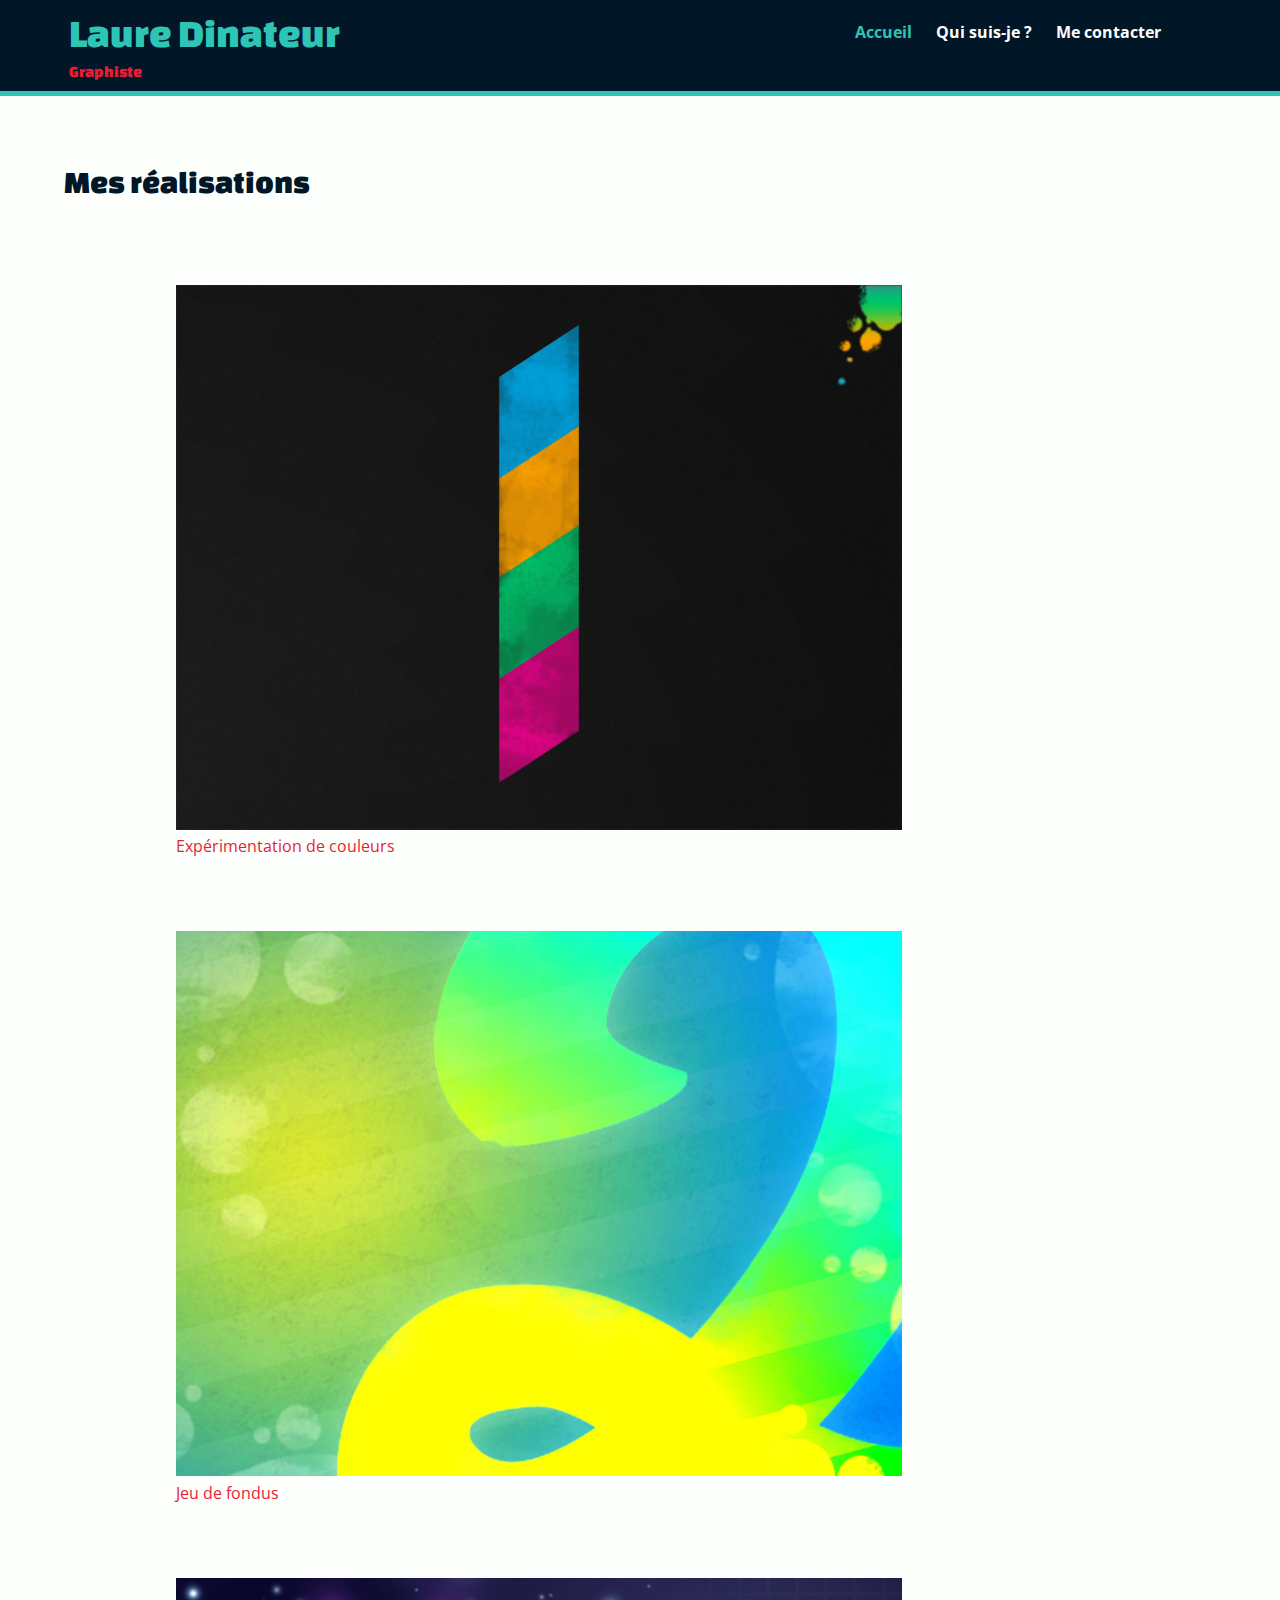
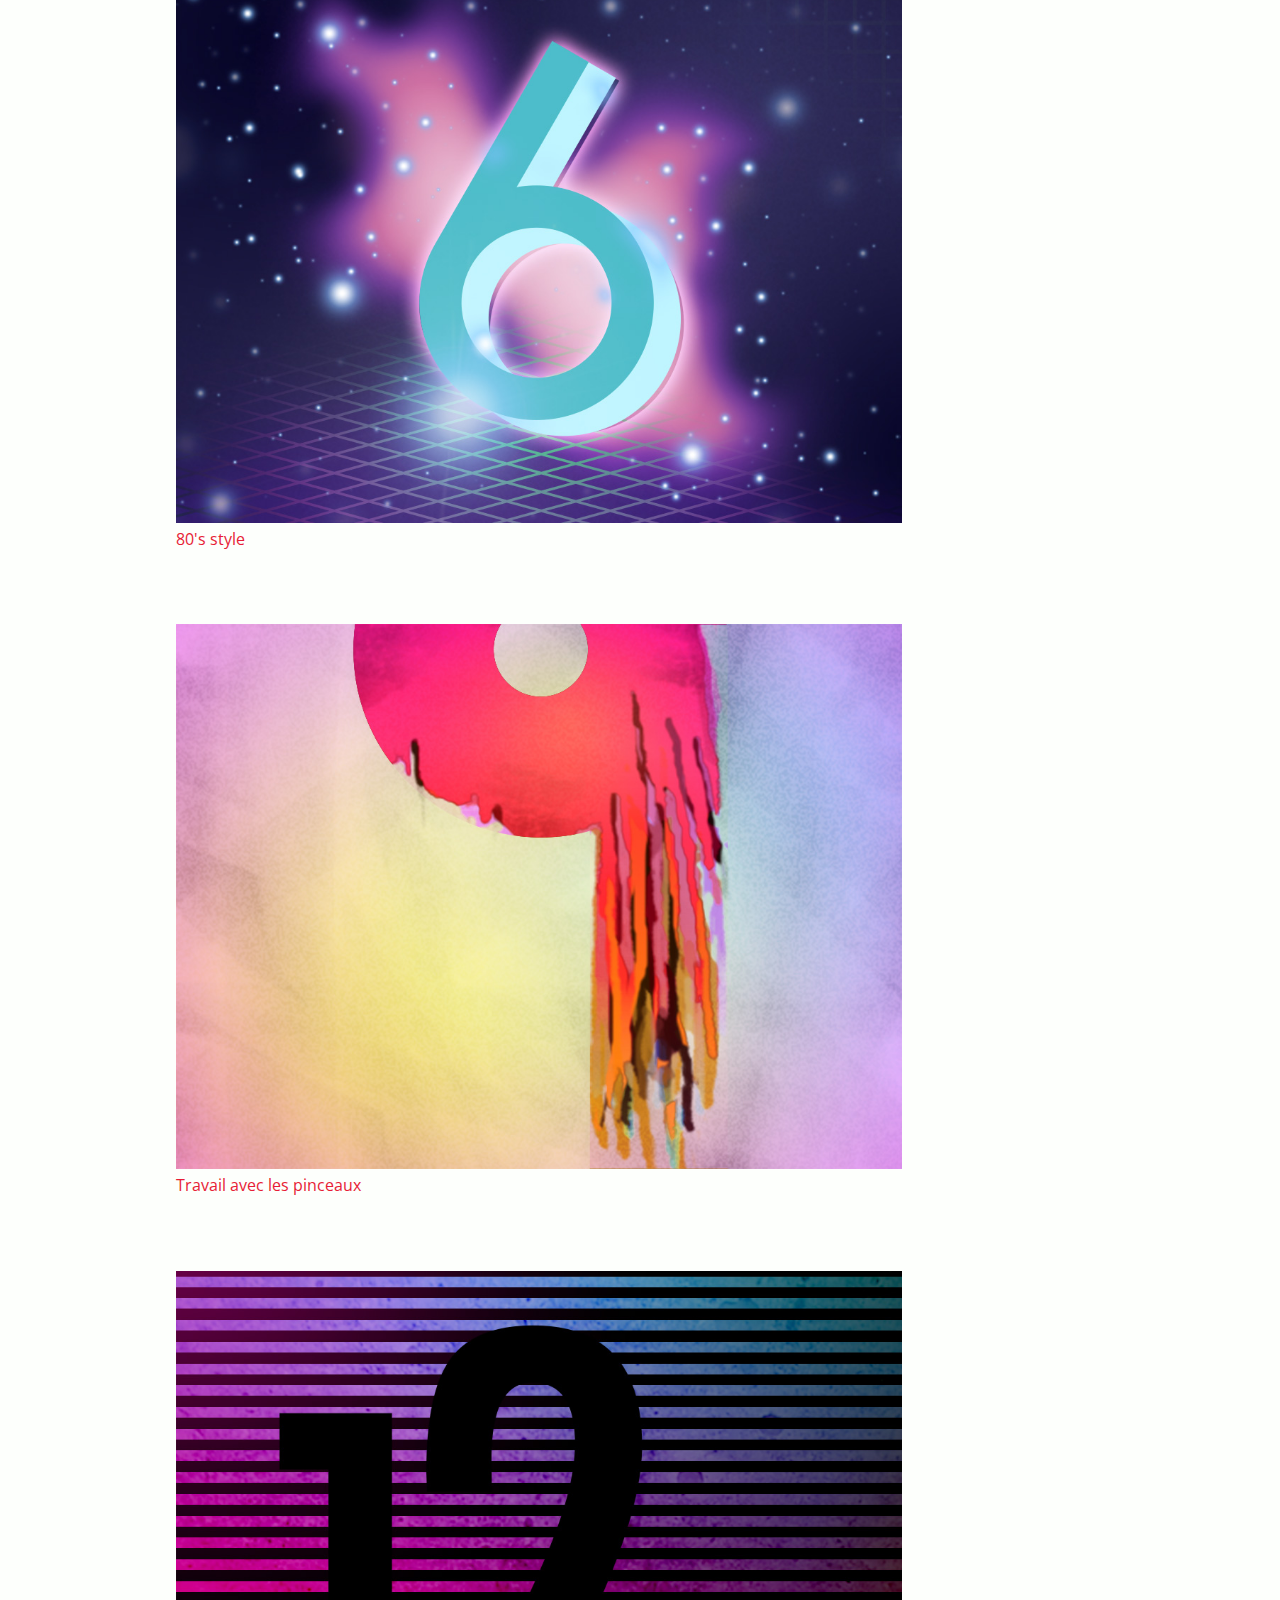
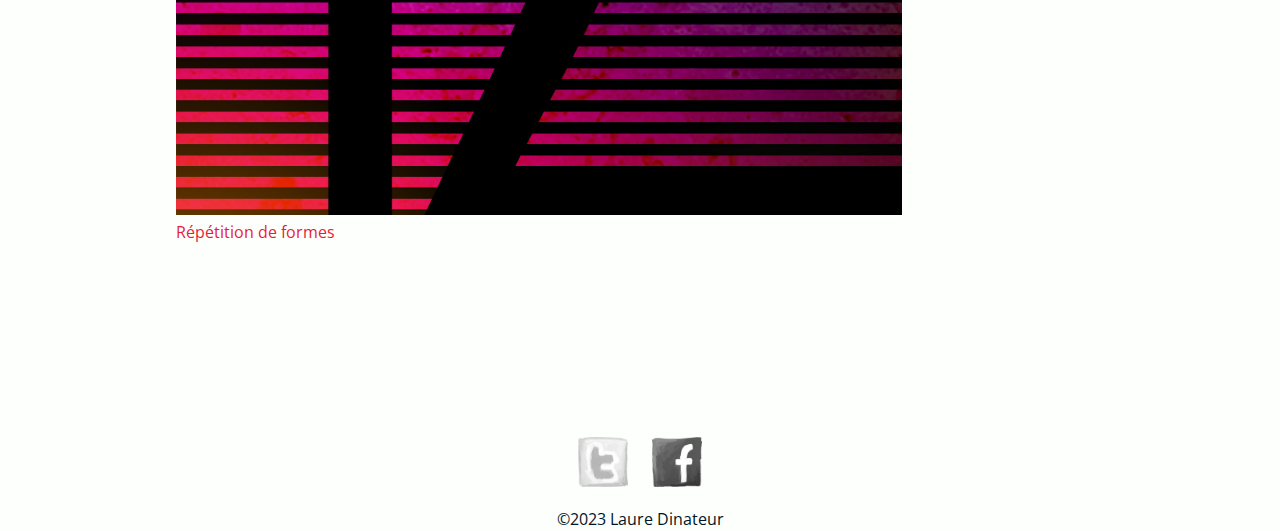
<file: index.html>
<!DOCTYPE html>
<html lang="fr">
<head>
    <!-- Encodage des caractères de la page -->
    <meta charset="utf-8">
    <!-- Ajuste la taille de la page aux différents appareils : pc, mobiles, tablettes -->
    <meta name="viewport" content="width=device-width, initial-scale=1, shrink-to-fit=no">
    <!-- Titre de la page. Visible dans l'onglet du navigateur -->
    <title>Accueil | Laure Dinateur</title>
    <!-- Auteur -->
    <meta name="author" content="Maelle Huguenin-Dezot">
    <!-- Icône de base du site : FAVICON -->
    <link rel="icon" type="image/x-icon" href="img/favicon.ico">
    <link rel="stylesheet" href="css/main.css">
    <link rel="stylesheet" href="css/responsive.css">
</head>
<body class="page-index">
<header>
    <a href="index.html">
        <div class="nom">Laure Dinateur</div>
        <div class="metier">Graphiste</div>
    </a>
    <nav>
        <ul>
            <li><div class="accueil"><a href="index.html" class="actif">Accueil</a></div></li>
            <li><a href="informations.html">Qui suis-je ?</a></li>
            <li><a href="contact.html">Me contacter</a></li>
        </ul>
    </nav>
</header>
<main>
    <!-- Titre principal (unique) de la page -->
    <h1>Mes réalisations</h1>
    <ul class="realisations">
        <li>
            <figure>
                <img src="img/numbers-01.jpg" alt="Expérimentation de couleurs">
            <figcaption>
                <a href="img/numbers-01.jpg" target="_blank">Expérimentation de couleurs</a>
            </figcaption>
            </figure>
        </li>
        <li>
            <figure>
                <img src="img/numbers-02.jpg" alt="Jeu de fondus">
            <figcaption>
                    <a href="img/numbers-02.jpg" target="_blank">Jeu de fondus</a>
            </figcaption>
            </figure>
        </li>
        <li>
            <figure>
                <img src="img/numbers-06.jpg" alt="80's style">
            <figcaption>
                <a href="img/numbers-06.jpg" target="_blank">80's style</a>
            </figcaption>
            </figure>
        </li>
        <li>
            <figure>
                <img src="img/numbers-09.jpg" alt="Travail avec les pinceaux">
            <figcaption>
                <a href="img/numbers-09.jpg" target="_blank">Travail avec les pinceaux</a>
            </figcaption>
            </figure>
        </li>
        <li>
            <figure>
                <img src="img/numbers-12.jpg" alt="Répétition de formes">
            <figcaption>
                <a href="img/numbers-12.jpg" target="_blank">Répétition de formes</a>
            </figcaption>
            </figure>
        </li>
    </ul>
</main>
<footer>
    <ul>
        <li>
            <a href="https://twitter.com/lauredi">
                <img src="img/twitter-draw.png" alt="Voir mon twitter">
            </a>
        </li>
        <li>
            <a href="https://www.facebook.com/laure.dinateur">
                <img src="img/facebook-draw.png" alt="Voir mon facebook">
            </a>
        </li>
    </ul>
    &copy;2023 Laure Dinateur
</footer>
</body>
</html>
</file>
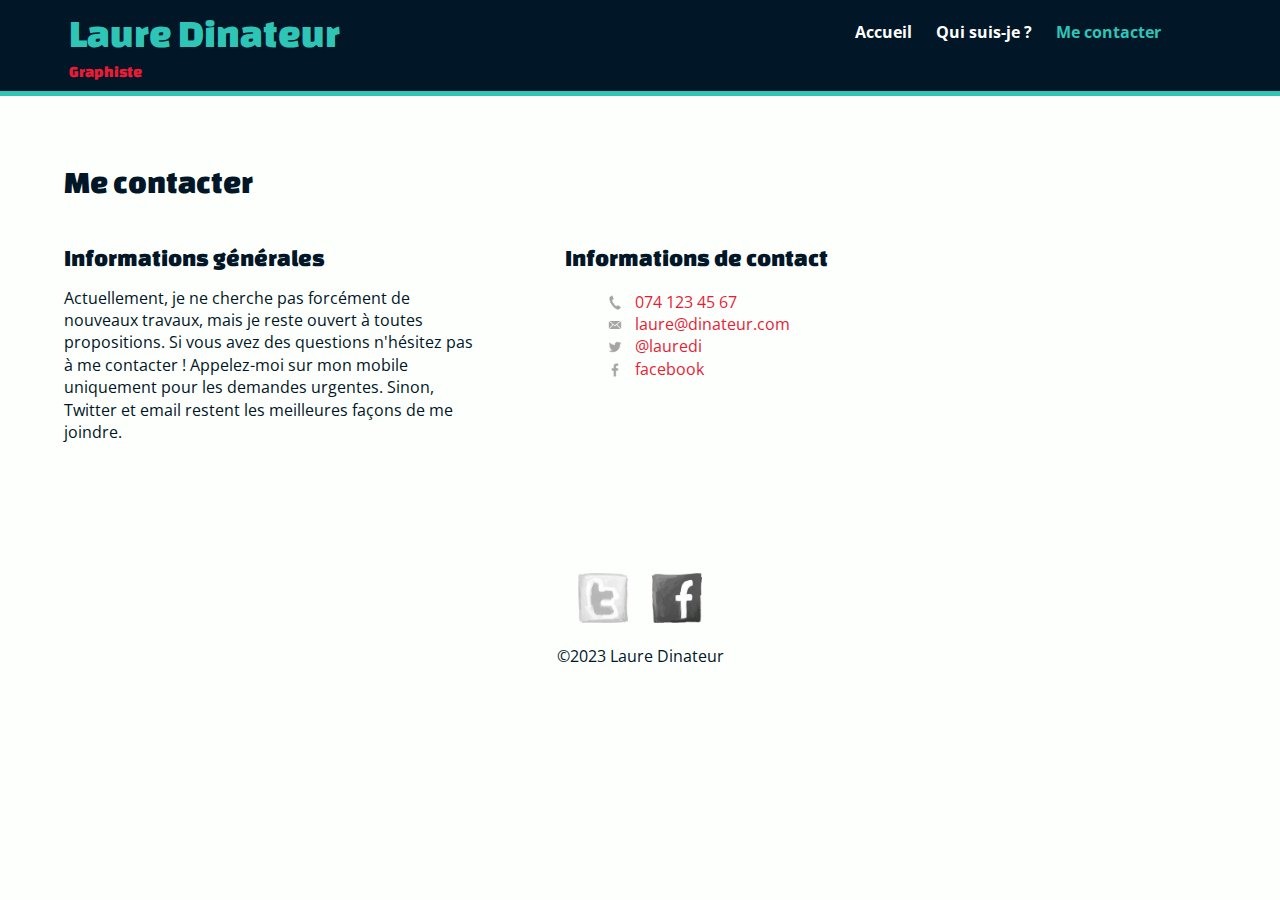
<file: contact.html>
<!DOCTYPE html>
<html lang="fr">
<head>
    <!-- Encodage des caractères de la page -->
    <meta charset="utf-8">
    <!-- Ajuste la taille de la page aux différents appareils : pc, mobiles, tablettes -->
    <meta name="viewport" content="width=device-width, initial-scale=1, shrink-to-fit=no">
    <!-- Titre de la page. Visible dans l'onglet du navigateur -->
    <title>Me contacter | Laure Dinateur</title>
    <!-- Auteur -->
    <meta name="author" content="Maelle Huguenin-Dezot">
    <!-- Icône de base du site : FAVICON -->
    <link rel="icon" type="image/x-icon" href="img/favicon.ico">
    <link rel="stylesheet" href="css/main.css">
    <link rel="stylesheet" href="css/responsive.css">
</head>
<body class="page-contact">
<header>
    <a href="index.html">
        <div class="nom">Laure Dinateur</div>
        <div class="metier">Graphiste</div>
    </a>
    <nav>
        <ul>
            <li><div class="accueil"><a href="index.html">Accueil</a></div></li>
            <li><a href="informations.html">Qui suis-je ?</a></li>
            <li><a href="contact.html" class="actif">Me contacter</a></li>
        </ul>
    </nav>
</header>
<main>
    <!-- Titre principal (unique) de la page -->
    <h1>Me contacter</h1>
    <!-- Un paragraphe -->
    <div class="cols">
        <section>
            <h2>Informations générales</h2>

        Actuellement, je ne cherche pas forcément de nouveaux travaux, mais je
        reste ouvert à toutes propositions. Si vous avez des questions
        n'hésitez pas à me contacter !

        Appelez-moi sur mon mobile uniquement pour les demandes urgentes. Sinon,
        Twitter et email restent les meilleures façons de me joindre.
        </section>
        <section class="infos-contact">
            <h2>Informations de contact</h2>
            <ul>
                <li class="phone">
                    <a href="tel:074 123 45 67">074 123 45 67</a>
                </li>
                <li class="mail">
                    <a href="mailto:laure@dinateur.com">laure@dinateur.com</a>
                </li>
                <li class="twitter">
                    <a href="https://twitter.com/lauredi">@lauredi</a>
                </li>
                <li class="facebook">
                    <a href="https://www.facebook.com/laure.dinateur">facebook</a>
                </li>
            </ul>
        </section>
    </div>
</main>
<footer>
    <ul>
        <li>
            <a href="https://twitter.com/lauredi">
                <img src="img/twitter-draw.png" alt="Voir mon twitter">
            </a>
        </li>
        <li>
            <a href="https://www.facebook.com/laure.dinateur">
                <img src="img/facebook-draw.png" alt="Voir mon facebook">
            </a>
        </li>
    </ul>
    &copy;2023 Laure Dinateur
</footer>
</body>
</html>
</file>
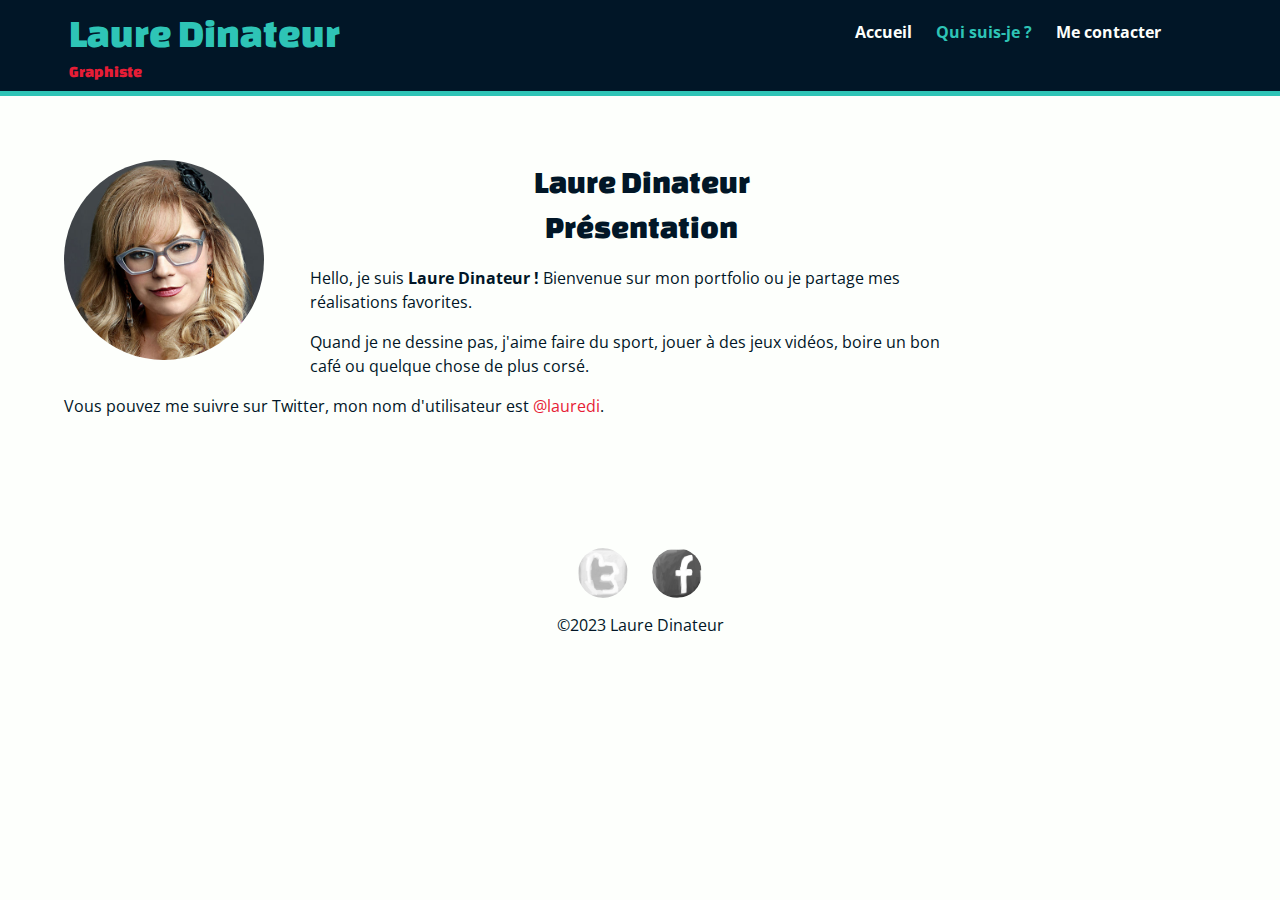
<file: informations.html>
<!DOCTYPE html>
<html lang="fr">
<head>
    <!-- Encodage des caractères de la page -->
    <meta charset="utf-8">
    <!-- Ajuste la taille de la page aux différents appareils : pc, mobiles, tablettes -->
    <meta name="viewport" content="width=device-width, initial-scale=1, shrink-to-fit=no">
    <!-- Titre de la page. Visible dans l'onglet du navigateur -->
    <title>Information | Laure Dinateur</title>
    <!-- Auteur -->
    <meta name="author" content="Maelle Huguenin-Dezot">
    <!-- Icône de base du site : FAVICON -->
    <link rel="icon" type="image/x-icon" href="img/favicon.ico">
    <link rel="stylesheet" href="css/main.css">
    <link rel="preconnect" href="https://fonts.googleapis.com">
    <link rel="preconnect" href="https://fonts.gstatic.com" crossorigin>
    <link rel="stylesheet" href="css/responsive.css">
</head>
<body class="page-infos">
<header>
    <a href="index.html">
        <div class="nom">Laure Dinateur</div>
        <div class="metier">Graphiste</div>
    </a>
    <nav>
        <ul>
            <li><div class="accueil"><a href="index.html">Accueil</a></div></li>
            <li><a href="informations.html" class="actif">Qui suis-je ?</a></li>
            <li><a href="contact.html">Me contacter</a></li>
        </ul>
    </nav>
</header>
<main>
    <div class="photo">
        <img src="img/laure-dinateur-graphiste.jpg" alt="Laure Dinateur Graphiste">
    </div>
    <!-- Titre principal (unique) de la page -->
    <h1>Laure Dinateur<br>
        Présentation
    </h1>
    <!-- Un paragraphe -->
    <p>
        Hello, je suis <strong>Laure Dinateur !</strong> Bienvenue sur mon portfolio ou je partage
        mes réalisations favorites.
    </p>
    <p>
        Quand je ne dessine pas, j'aime faire du sport, jouer à des jeux vidéos,
        boire un bon café ou quelque chose de plus corsé.
    </p>
    <p>
        Vous pouvez me suivre sur Twitter, mon nom d'utilisateur est
        <a href="https://twitter.com/lauredi" target="_blank">@lauredi</a>.
    </p>

</main>
<footer>
    <ul>
        <li>
            <a href="https://twitter.com/lauredi">
                <img src="img/twitter-draw.png" alt="Voir mon twitter">
            </a>
        </li>
        <li>
            <a href="https://www.facebook.com/laure.dinateur">
                <img src="img/facebook-draw.png" alt="Voir mon facebook">
            </a>
        </li>
    </ul>
    &copy;2023 Laure Dinateur
</footer>
</body>
</html>
</file>
<file: css/main.css>
/* open-sans-regular - latin */
@font-face {
    font-display: swap; /* Check https://developer.mozilla.org/en-US/docs/Web/CSS/@font-face/font-display for other options. */
    font-family: 'Open Sans';
    font-style: normal;
    font-weight: 400;
    src: url('../fonts/open-sans-v36-latin-regular.woff2') format('woff2'); /* Chrome 36+, Opera 23+, Firefox 39+, Safari 12+, iOS 10+ */
}
/* open-sans-italic - latin */
@font-face {
    font-display: swap; /* Check https://developer.mozilla.org/en-US/docs/Web/CSS/@font-face/font-display for other options. */
    font-family: 'Open Sans';
    font-style: italic;
    font-weight: 400;
    src: url('../fonts/open-sans-v36-latin-italic.woff2') format('woff2'); /* Chrome 36+, Opera 23+, Firefox 39+, Safari 12+, iOS 10+ */
}
/* open-sans-700 - latin */
@font-face {
    font-display: swap; /* Check https://developer.mozilla.org/en-US/docs/Web/CSS/@font-face/font-display for other options. */
    font-family: 'Open Sans';
    font-style: normal;
    font-weight: 700;
    src: url('../fonts/open-sans-v36-latin-700.woff2') format('woff2'); /* Chrome 36+, Opera 23+, Firefox 39+, Safari 12+, iOS 10+ */
}
/* changa-one-regular - latin */
@font-face {
    font-display: swap; /* Check https://developer.mozilla.org/en-US/docs/Web/CSS/@font-face/font-display for other options. */
    font-family: 'Changa One';
    font-style: normal;
    font-weight: 400;
    src: url('../fonts/changa-one-v20-latin-regular.woff2') format('woff2'); /* Chrome 36+, Opera 23+, Firefox 39+, Safari 12+, iOS 10+ */
}

* {
    box-sizing: border-box;
}

body {
    font-family: 'Open Sans', Arial, sans-serif;
    font-weight: 400;
    font-size: 1rem; /*100% = 16px*/
    line-height: 1.4;
    color: #011627;
    background-color: #fdfffc;
    margin: 0;
}

main {
    margin:0 5%;
}

img {
    max-width: 100%;
    height: auto;
    width: auto;
}

a {
    color: #e71d36;
    text-decoration: none;
}

a:hover {
    text-decoration: none;
}
h1,
h2,
h3{
    font-family: 'Changa One', sans-serif;
    font-weight: 400;
}
h1{
    font-size: 2rem;
    margin-bottom: 1rem;
}
h2{
    font-size: 1.5rem;
    margin-bottom: 0.75rem;
}
p{
    line-height: 1.5;
}

/******************************************
                Entête de page
******************************************/
header {
    background-color: #011627;
    padding: 5px;
    margin-bottom: 30px;
    text-align: center;
}

header .nom,
header .metier  {
    color: #2ec4b6;
    font-family: "Changa One", cursive ;
    font-weight: 400;
    font-size: 1.75em;
}

header .metier{
    font-size: 1em;
    color : #e71d36;
}

header nav ul{
    list-style-type: none;
    padding: 0;
    display: flex;
    gap: 1.5em;
    justify-content: center;
}

header nav a{
    font-weight: bold;
    color: #fdfffc;
    padding: 1em 0;
}

header nav a:hover,
header nav a.actif{
    color: #2ec4b6;
}
header .accueil{
    display: none;
}

/******************************************
                Pied-de-page
******************************************/
footer{
    text-align: center;
    padding-top: 50px;
}

footer ul{
    list-style-type: none;
    padding: 0;
    display:flex;
    justify-content: center;
    gap: 1.5em;
}

footer ul img{
    width: 50px;
    filter: grayscale(1);
    transition: all 700ms;
}

footer ul img:hover{
    filter: grayscale(0);
}

/******************************************
                Page Information
******************************************/
.page-infos h1{
    text-align: center;
}

.page-infos img {
    max-width: 200px;
    display: block;
    margin : 0 auto;
    border-radius: 50%;
}

/******************************************
                Page Contact
******************************************/
.page-contact .infos-contact ul li{
    list-style-type: none;
    background-repeat: no-repeat;
    background-size: 20px 20px;
    background-position: 0 2px;
    padding : 0 0 0 30px;
}

.page-contact .infos-contact .phone{
    background-image: url(../img/phone.png);
}

.page-contact .infos-contact .mail{
    background-image: url(../img/mail.png);
}

.page-contact .infos-contact .twitter{
    background-image: url(../img/twitter.png);
}

.page-contact .infos-contact .facebook{
    background-image: url(../img/facebook.png);
}



/******************************************
                Page Accueil
******************************************/
.page-index .realisations{
    display: inline-block;
}

.page-index .realisations li{
    margin:2.5%;
    padding :10px;
    font-size: 1rem;
    list-style-type: none;
}

.page-index .realisations img{

}




/******************************************
                Responsive
******************************************/
</file>
<file: css/responsive.css>
/*Pour les écrans >= 480px*/
@media only screen and (min-width: 480px){
    .page-index .realisations li{
        flex-basis: 33%; /*Taille de base pour 3 colonnes*/
        flex-grow: 3;
    }

    .page-infos .photo {
        float:left;
        margin-right: 5%;
        margin-bottom: 20px;
    }

    .page-contact .cols{
        display: flex;
        gap:10%;
    }

    .page-contact .cols section{
        flex-basis:45%;
    }
}

@media only screen and (min-width: 660px){
    header{
        border-bottom : 5px solid #2ec4b6;
        display : flex;
        gap :10%;
        padding-bottom: .5rem;
    }
    header a {
        flex-basis : 48%;
        text-align : left;
        padding-left: 5%;
    }
    header a .nom{
        font-size:2.5rem;
    }
    header nav{
        flex-basis: 42%;
        text-align: right;
    }
}

@media only screen and (min-width: 910px){
    header .accueil{
        display: inline;
    }
    main{
        max-width: 910px;
        margin: 5%;
    }
}
</file>
